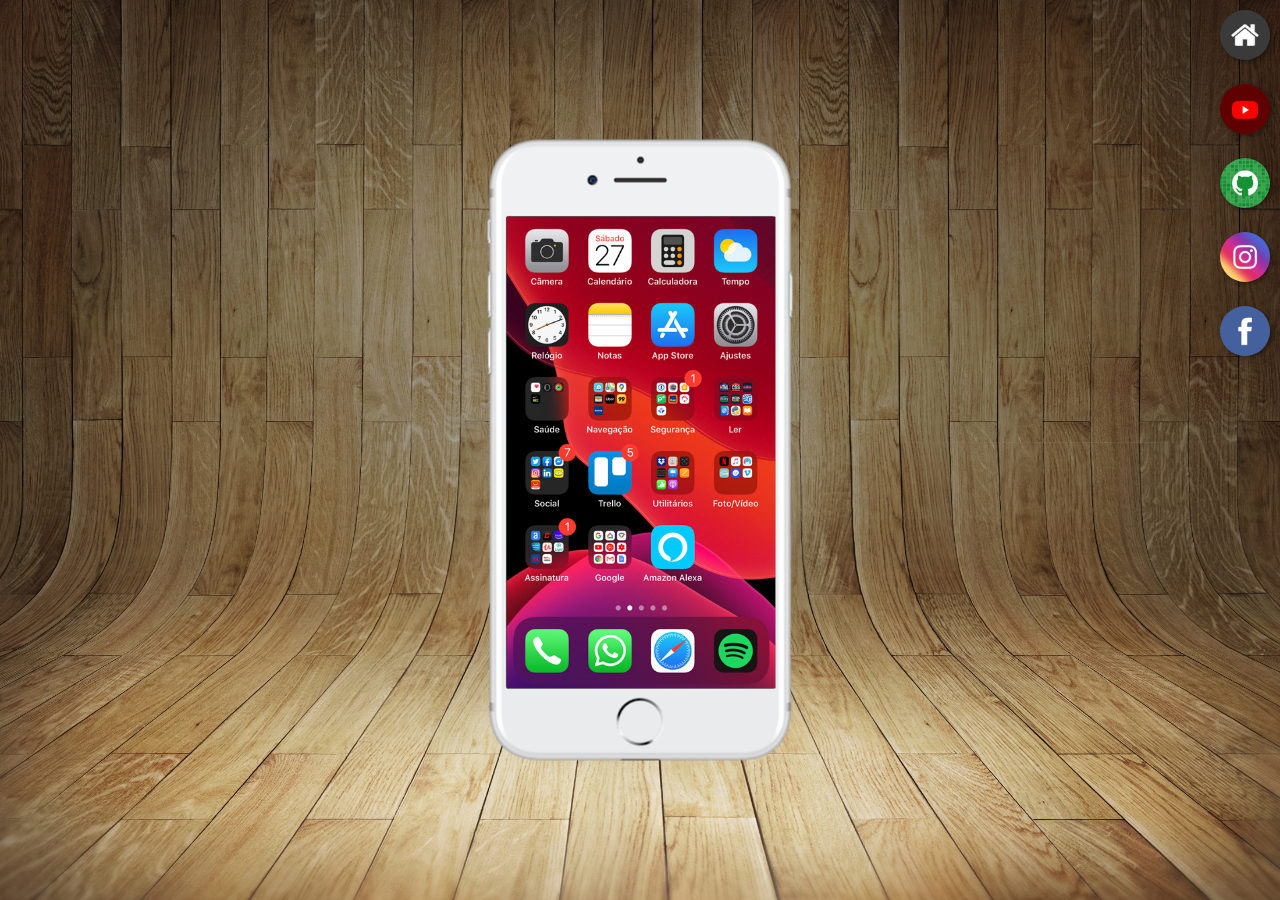
<file: index.html>
<!DOCTYPE html>
<html lang="pt-br">
<head>
    <meta charset="UTF-8">
    <meta name="viewport" content="width=device-width, initial-scale=1.0">
    <link rel="shortcut icon" href="favicon.ico" type="image/x-icon">
    <link rel="stylesheet" href="estilos/style.css">
    <title>Projeto Redes Sociais</title>
    
</head>
<body>
    <main>
        <section class="telefone">
            <iframe src="home.html" name="tela" id="tela" frameborder="0">
                seu navegador não é compaível com isso
            </iframe>

        </section>

        <section id="redes-sociais">
            <a href="#" target="tela"><img src="imagens/logo-home.jpg" alt=""></a><br>
            <a href="#" target="tela"><img src="imagens/logo-youtube.jpg" alt=""></a><br>
            <a href="#" target="tela"><img src="imagens/logo-github.jpg" alt=""></a><br>
            <a href="#" target="tela"><img src="imagens/logo-instagram.jpg" alt=""></a><br>
            <a href="#" target="tela"><img src="imagens/logo-facebook.jpg" alt=""></a><br>

        </section>
    </main>

    
    
</body>
</html>
</file>
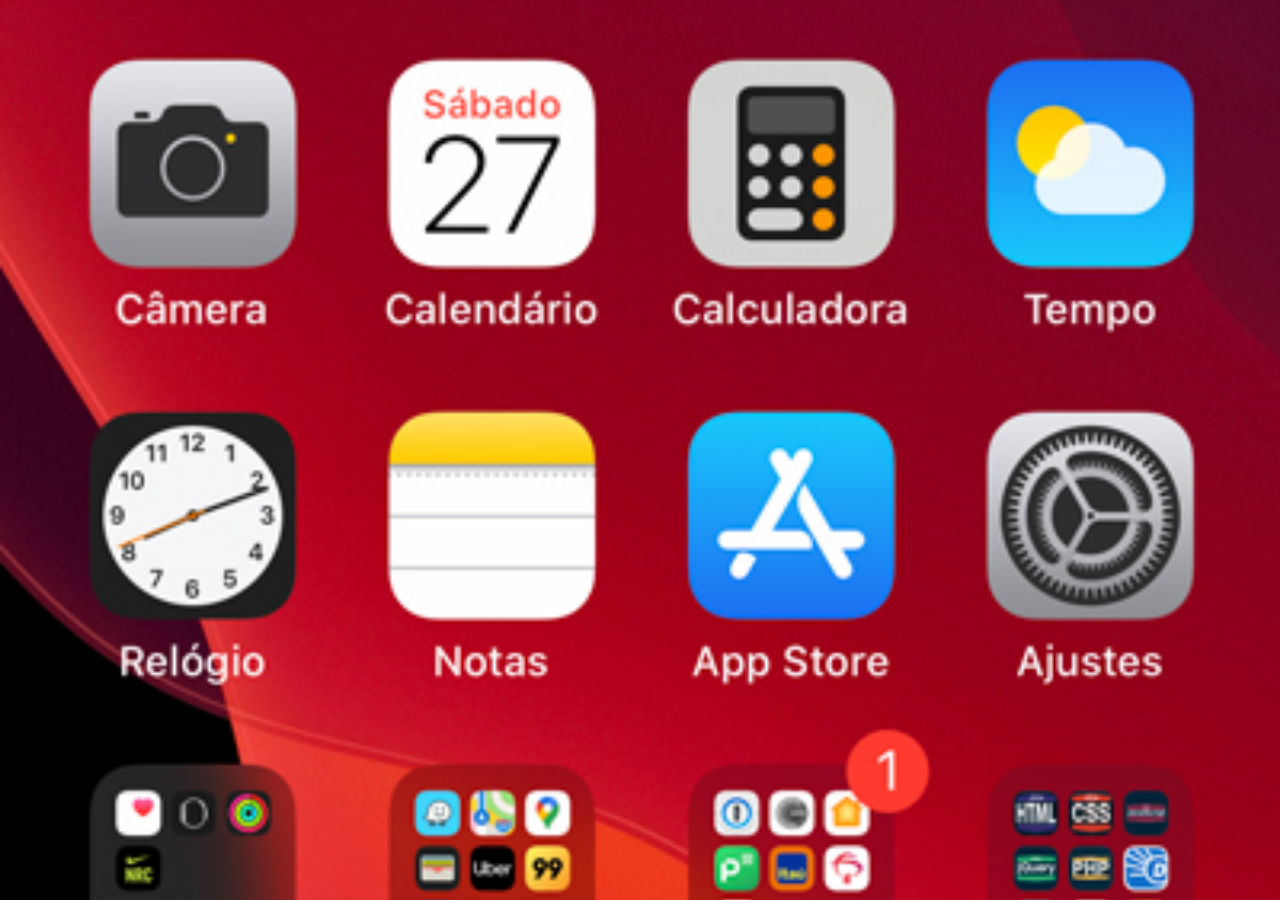
<file: home.html>
<!DOCTYPE html>
<html lang="pt-br">
<head>
    <meta charset="UTF-8">
    <meta name="viewport" content="width=device-width, initial-scale=1.0">
    <title>Home</title>
    <style>
        *{
            margin: 0px;
            padding: 0px;
        }

        body{
            width: 100vw;
            height: 100vh;
            background: black url('imagens/tela-home.jpg') no-repeat top center;
            background-size:cover ;
        }
    </style>
</head>
<body>
    
</body>
</html>
</file>
<file: estilos/style.css>
@charset "UTF-8";

:root{
    --color0: #000;
    --color1: #008000;
    --color2: #0000ff;
    --font0: Arial, Helvetica, sans-serif;
}


*{
    margin: 0px;
    padding: 0px;
    font-family: var(--font0);
}

html,body{
    height: 100vh;
    width: 100vw;
    background-color:var(--color0) ;
}

body{
    background: url('../imagens/fundo-madeira.jpg') no-repeat top center;
    background-size: cover;
    background-attachment: fixed;
   
}

main{
    height: 100vh;
    position: relative;
    
}

section.telefone{ 
    position: absolute;
    top: 50%;
    left: 50%;
    transform: translate(-50%, -50%);


    height: 627px;
    width: 311px;
    background: url('../imagens/frame-iphone.png') no-repeat; 
    
}

iframe#tela{
    position: relative;
    top: 80px ;
    left: 22px;
    width: 269px;
    height: 472px;
}

section#redes-sociais{
    text-align: right;
}

section#redes-sociais img{
    width: 50px;
    margin: 10px;
    border-radius: 50%;
    box-shadow: 2px 2px 5px rgba(0, 0, 0,0.400);
    box-sizing: border-box;
}

section#redes-sociais img:hover{
    border: 2px solid rgba(255, 255, 255, 0.637);
    transform: translate(-3px, -3px);
    box-shadow: 5px 5px 1px rgba(0, 0, 0,0.623);
    transition: transform 0.5s;
}
</file>
